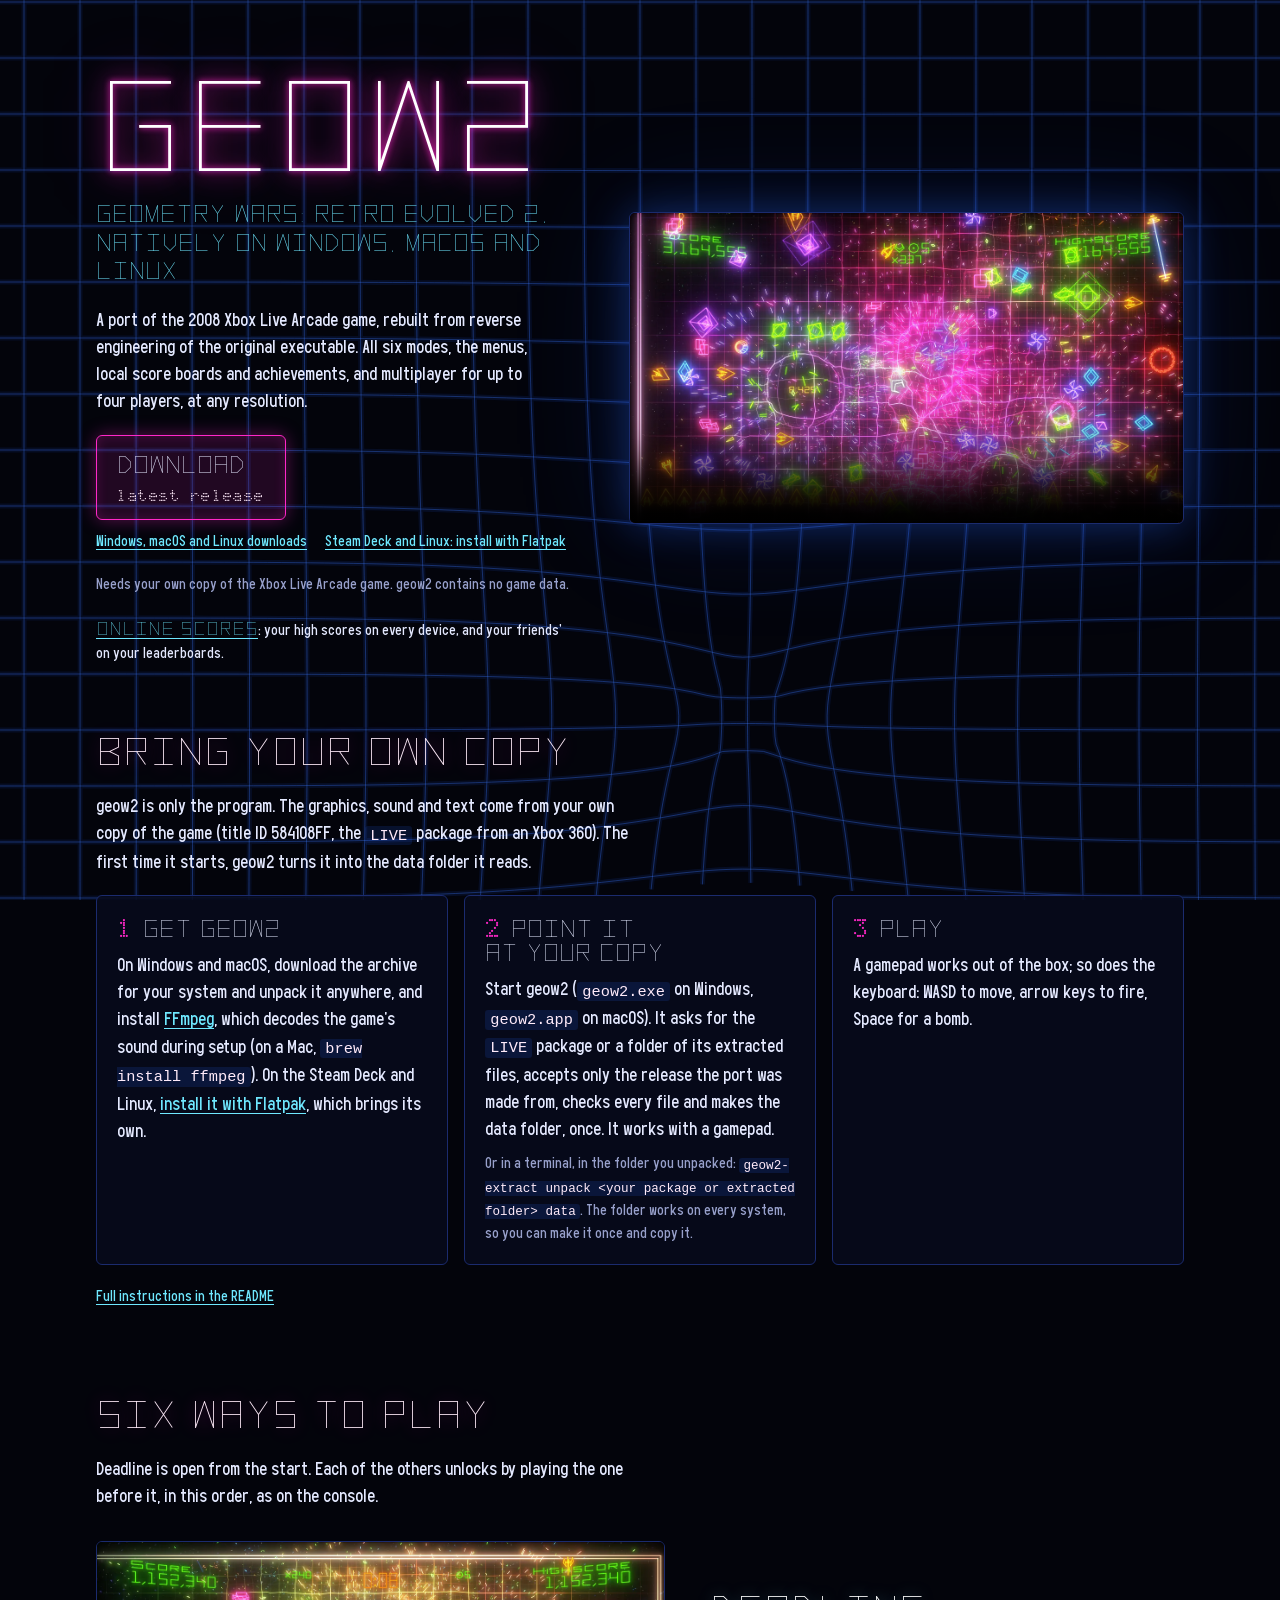
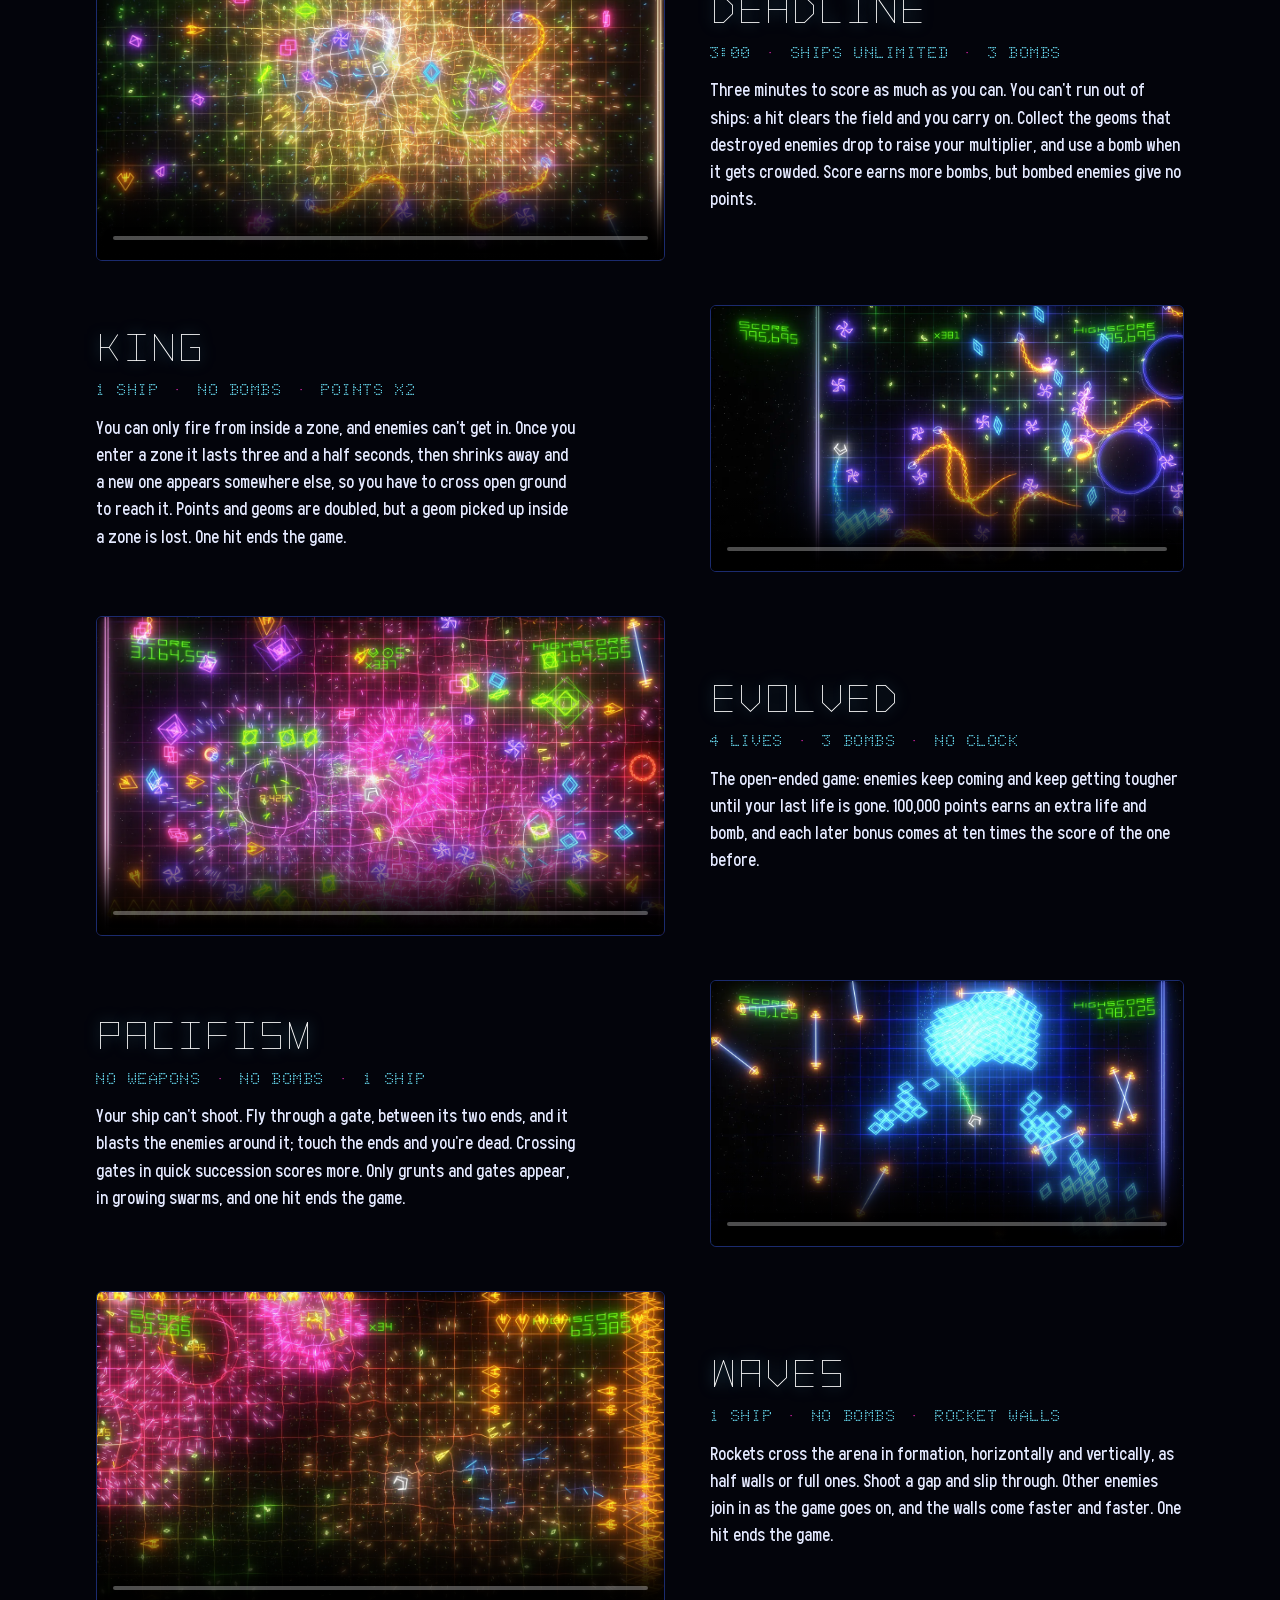
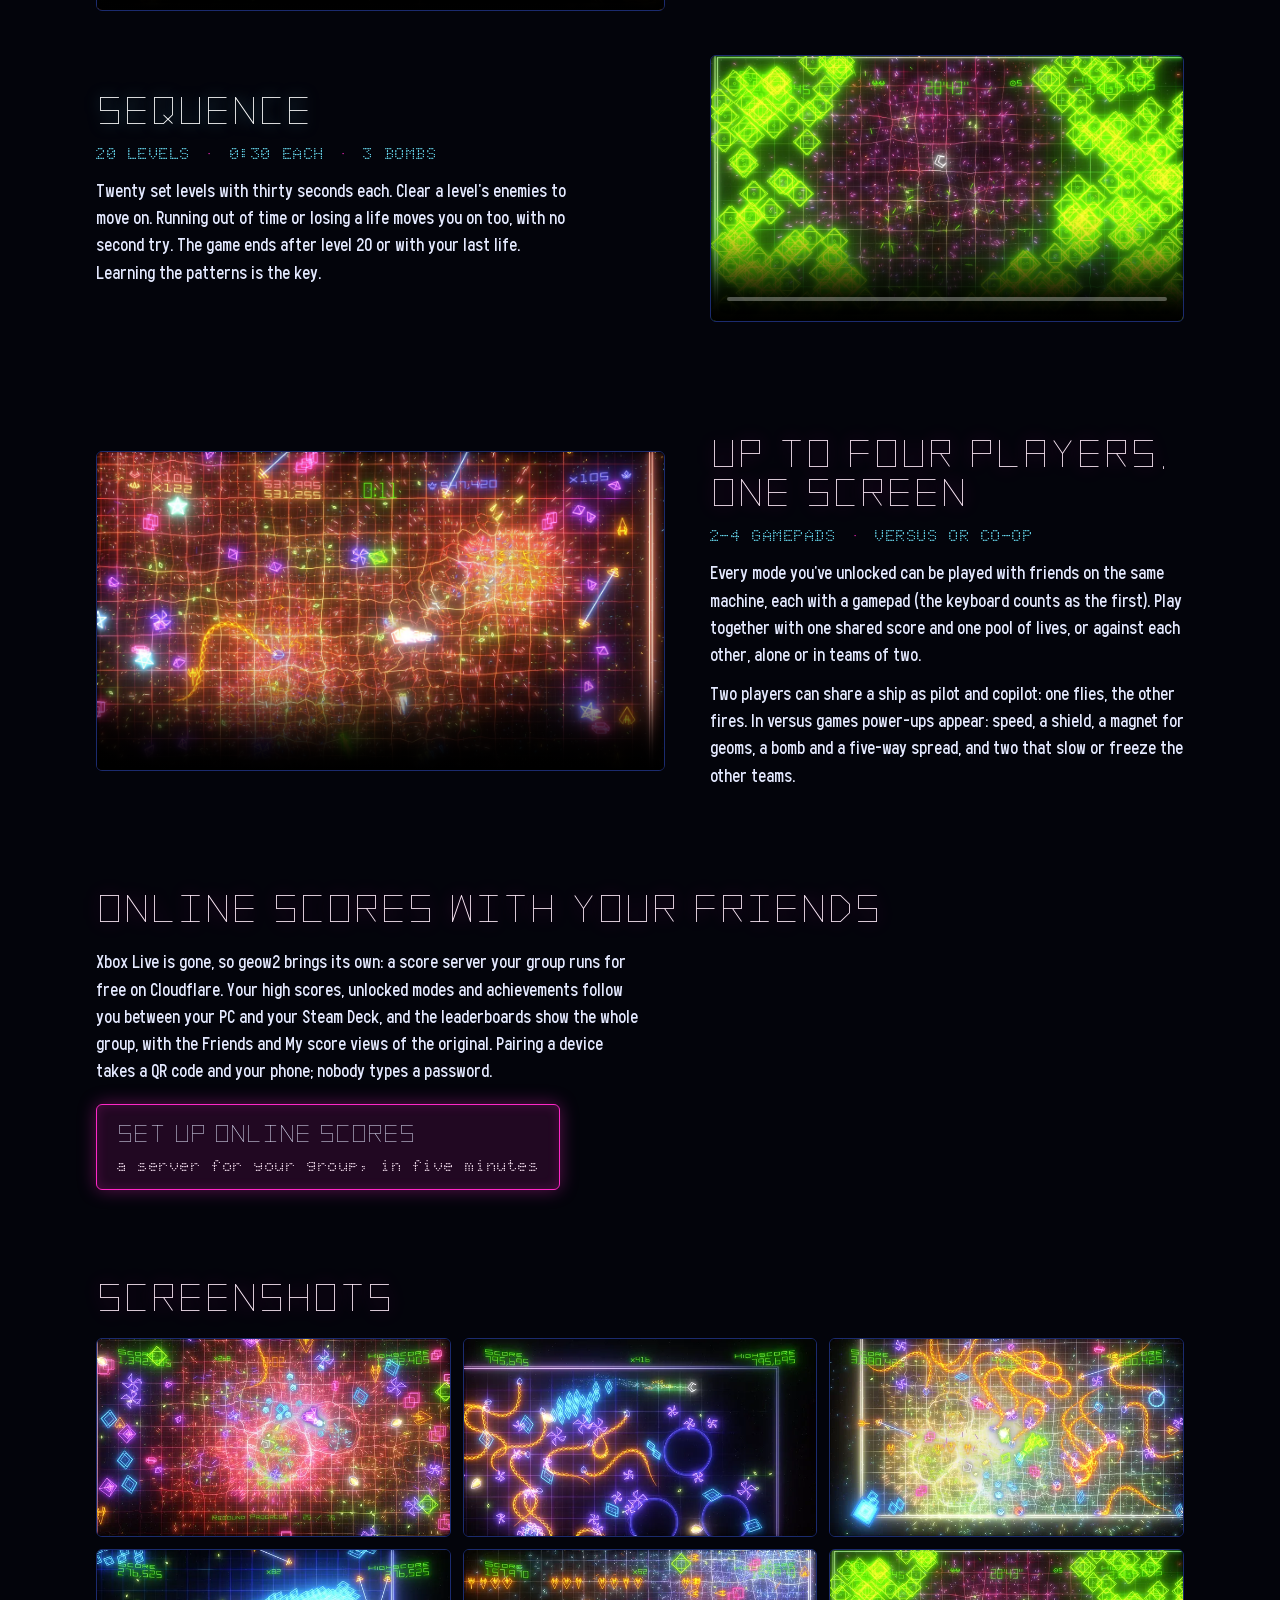
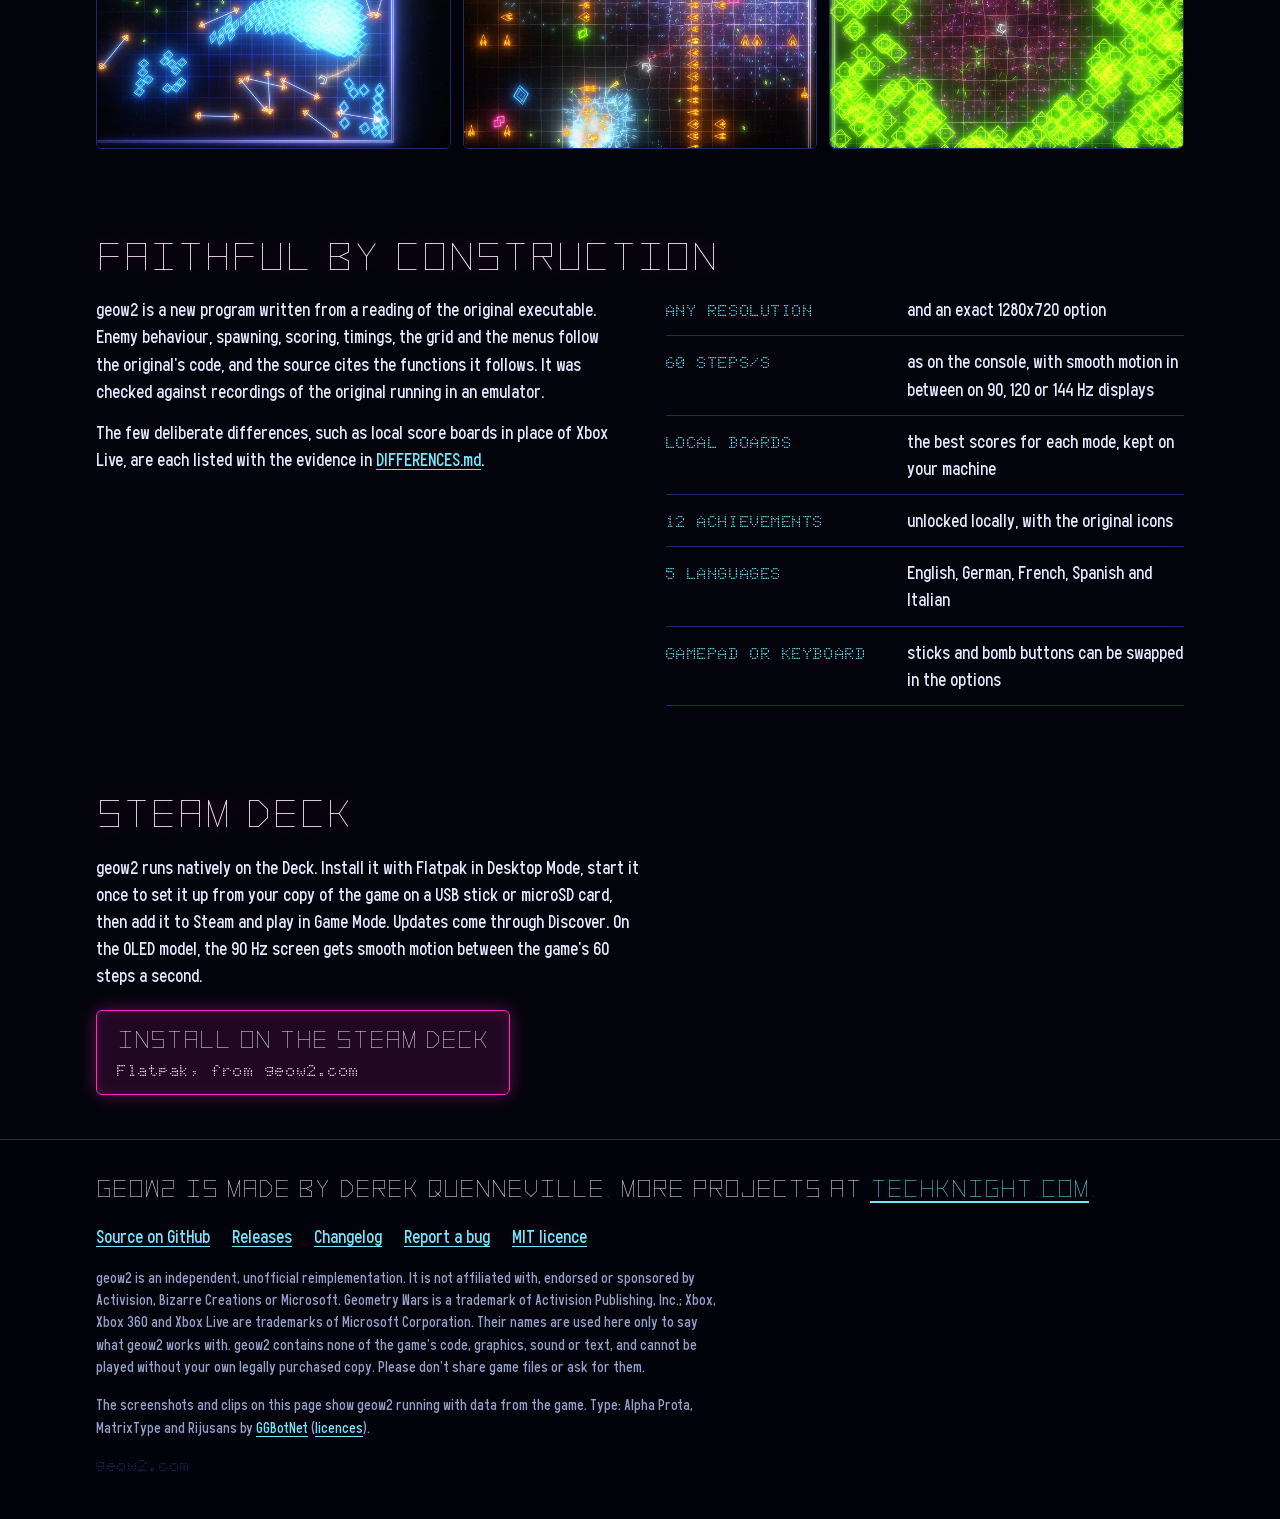
<file: index.html>
<!doctype html>
<html lang="en">
<head>
<meta charset="utf-8">
<meta name="viewport" content="width=device-width, initial-scale=1, viewport-fit=cover">
<title>geow2: Geometry Wars: Retro Evolved 2 for Windows, macOS and Linux</title>
<meta name="description" content="A native port of Geometry Wars: Retro Evolved 2 for Windows, macOS and Linux, rebuilt from the original executable. All six modes and local multiplayer. Needs your own copy of the Xbox Live Arcade game.">
<meta name="author" content="Derek Quenneville">
<meta name="theme-color" content="#03040b">
<link rel="canonical" href="https://geow2.com/">
<link rel="icon" href="img/favicon.ico" sizes="any">
<link rel="icon" href="img/icon-32.png" type="image/png" sizes="32x32">
<link rel="apple-touch-icon" href="img/icon-180.png">
<meta property="og:type" content="website">
<meta property="og:url" content="https://geow2.com/">
<meta property="og:title" content="geow2">
<meta property="og:description" content="Geometry Wars: Retro Evolved 2, natively on Windows, macOS, Linux and Steam Deck. Unofficial; needs your own copy of the game.">
<meta property="og:image" content="https://geow2.com/img/social.png">
<meta property="og:image:width" content="1280">
<meta property="og:image:height" content="640">
<meta property="og:image:alt" content="The geow2 icon, a glowing G2 on a warped blue grid, beside the name geow2">
<meta name="twitter:card" content="summary_large_image">
<meta name="twitter:image:alt" content="The geow2 icon, a glowing G2 on a warped blue grid, beside the name geow2">
<link rel="preload" href="fonts/alpha-prota/AlphaProta-Regular.woff2" as="font" type="font/woff2" crossorigin>
<link rel="preload" href="fonts/rijusans/Rijusans-Regular.woff2" as="font" type="font/woff2" crossorigin>
<link rel="stylesheet" href="css/site.css">
</head>
<body>
<canvas id="grid" aria-hidden="true"></canvas>

<header class="hero">
  <div class="wrap hero-inner">
    <div class="hero-text">
      <h1 class="wordmark">geow2</h1>
      <p class="tagline">Geometry Wars: Retro Evolved 2, natively on Windows, macOS and Linux</p>
      <p class="lede">A port of the 2008 Xbox Live Arcade game, rebuilt from reverse engineering of the original
      executable. All six modes, the menus, local score boards and achievements, and multiplayer for up to four
      players, at any resolution.</p>
      <div class="download" id="download">
        <a class="btn btn-primary" id="dl-primary" href="https://github.com/techknight/geow2/releases/latest">
          <span class="btn-label" id="dl-label">Download</span>
          <span class="readout" id="dl-meta">latest release</span>
        </a>
        <ul class="dl-others" id="dl-others">
          <li><a href="https://github.com/techknight/geow2/releases/latest">Windows, macOS and Linux downloads</a></li>
          <li><a href="flatpak/">Steam Deck and Linux: install with Flatpak</a></li>
        </ul>
      </div>
      <p class="needs">Needs your own copy of the Xbox Live Arcade game. geow2 contains no game data.</p>
      <p class="online-callout"><a href="scores/">Online scores</a>: your high scores on every device, and
      your friends' on your leaderboards.</p>
    </div>
    <figure class="hero-clip">
      <video class="clip" muted loop playsinline preload="none" poster="media/evolved.webp" data-src="media/evolved.mp4"
        aria-label="Evolved mode: the ship fighting a crowd of enemies on the glowing grid"></video>
    </figure>
  </div>
</header>

<main>
  <section class="wrap section" id="setup" aria-labelledby="setup-h">
    <h2 id="setup-h">Bring your own copy</h2>
    <p class="section-lede">geow2 is only the program. The graphics, sound and text come from your own copy of
    the game (title ID 584108FF, the <code>LIVE</code> package from an Xbox 360). The first time it starts, geow2
    turns it into the data folder it reads.</p>
    <ol class="steps">
      <li class="step">
        <h3>Get geow2</h3>
        <p>On Windows and macOS, download the archive for your system and unpack it anywhere, and install
        <a href="https://ffmpeg.org/download.html">FFmpeg</a>, which decodes the game's sound during setup (on a
        Mac, <code>brew install ffmpeg</code>). On the Steam Deck and Linux, <a href="flatpak/">install it with
        Flatpak</a>, which brings its own.</p>
      </li>
      <li class="step">
        <h3>Point it at your copy</h3>
        <p>Start geow2 (<code>geow2.exe</code> on Windows, <code>geow2.app</code> on macOS). It asks for the
        <code>LIVE</code> package or a folder of its extracted files, accepts only the release the port was made
        from, checks every file and makes the data folder, once. It works with a gamepad.</p>
        <p class="small">Or in a terminal, in the folder you unpacked:
        <code>geow2-extract unpack &lt;your package or extracted folder&gt; data</code>. The folder works on every
        system, so you can make it once and copy it.</p>
      </li>
      <li class="step">
        <h3>Play</h3>
        <p>A gamepad works out of the box; so does the keyboard: WASD to move, arrow keys to fire, Space for a
        bomb.</p>
      </li>
    </ol>
    <p class="more"><a href="https://github.com/techknight/geow2#getting-started">Full instructions in the README</a></p>
  </section>

  <section class="wrap section" id="modes" aria-labelledby="modes-h">
    <h2 id="modes-h">Six ways to play</h2>
    <p class="section-lede">Deadline is open from the start. Each of the others unlocks by playing the one before
    it, in this order, as on the console.</p>

    <article class="mode" id="deadline">
      <figure class="mode-clip">
        <video class="clip" muted loop playsinline preload="none" poster="media/deadline.webp" data-src="media/deadline.mp4"
          aria-label="Deadline: the last seconds of a game, the grid lit orange and crowded with enemies"></video>
      </figure>
      <div class="mode-text">
        <h3>Deadline</h3>
        <p class="stats readout">3:00 <span aria-hidden="true">·</span> ships unlimited <span aria-hidden="true">·</span> 3 bombs</p>
        <p>Three minutes to score as much as you can. You can't run out of ships: a hit clears the field and you
        carry on. Collect the geoms that destroyed enemies drop to raise your multiplier, and use a bomb when it
        gets crowded. Score earns more bombs, but bombed enemies give no points.</p>
      </div>
    </article>

    <article class="mode" id="king">
      <figure class="mode-clip">
        <video class="clip" muted loop playsinline preload="none" poster="media/king.webp" data-src="media/king.mp4"
          aria-label="King: three zones on the grid as the ship crosses open ground among snakes and other enemies"></video>
      </figure>
      <div class="mode-text">
        <h3>King</h3>
        <p class="stats readout">1 ship <span aria-hidden="true">·</span> no bombs <span aria-hidden="true">·</span> points x2</p>
        <p>You can only fire from inside a zone, and enemies can't get in. Once you enter a zone it lasts three and
        a half seconds, then shrinks away and a new one appears somewhere else, so you have to cross open ground to
        reach it. Points and geoms are doubled, but a geom picked up inside a zone is lost. One hit ends the game.</p>
      </div>
    </article>

    <article class="mode" id="evolved">
      <figure class="mode-clip">
        <video class="clip" muted loop playsinline preload="none" poster="media/evolved.webp" data-src="media/evolved.mp4"
          aria-label="Evolved: dozens of enemies and gravity wells on the warped grid"></video>
      </figure>
      <div class="mode-text">
        <h3>Evolved</h3>
        <p class="stats readout">4 lives <span aria-hidden="true">·</span> 3 bombs <span aria-hidden="true">·</span> no clock</p>
        <p>The open-ended game: enemies keep coming and keep getting tougher until your last life is gone.
        100,000 points earns an extra life and bomb, and each later bonus comes at ten times the score of the one
        before.</p>
      </div>
    </article>

    <article class="mode" id="pacifism">
      <figure class="mode-clip">
        <video class="clip" muted loop playsinline preload="none" poster="media/pacifism.webp" data-src="media/pacifism.mp4"
          aria-label="Pacifism: the unarmed ship flying through gates as swarms of grunts close in"></video>
      </figure>
      <div class="mode-text">
        <h3>Pacifism</h3>
        <p class="stats readout">no weapons <span aria-hidden="true">·</span> no bombs <span aria-hidden="true">·</span> 1 ship</p>
        <p>Your ship can't shoot. Fly through a gate, between its two ends, and it blasts the enemies around it;
        touch the ends and you're dead. Crossing gates in quick succession scores more. Only grunts and gates
        appear, in growing swarms, and one hit ends the game.</p>
      </div>
    </article>

    <article class="mode" id="waves">
      <figure class="mode-clip">
        <video class="clip" muted loop playsinline preload="none" poster="media/waves.webp" data-src="media/waves.mp4"
          aria-label="Waves: lines of orange rockets crossing the arena while the ship shoots a way through"></video>
      </figure>
      <div class="mode-text">
        <h3>Waves</h3>
        <p class="stats readout">1 ship <span aria-hidden="true">·</span> no bombs <span aria-hidden="true">·</span> rocket walls</p>
        <p>Rockets cross the arena in formation, horizontally and vertically, as half walls or full ones. Shoot a
        gap and slip through. Other enemies join in as the game goes on, and the walls come faster and faster.
        One hit ends the game.</p>
      </div>
    </article>

    <article class="mode" id="sequence">
      <figure class="mode-clip">
        <video class="clip" muted loop playsinline preload="none" poster="media/sequence.webp" data-src="media/sequence.mp4"
          aria-label="Sequence: one of the twenty set levels, hundreds of green grunts closing in on the ship"></video>
      </figure>
      <div class="mode-text">
        <h3>Sequence</h3>
        <p class="stats readout">20 levels <span aria-hidden="true">·</span> 0:30 each <span aria-hidden="true">·</span> 3 bombs</p>
        <p>Twenty set levels with thirty seconds each. Clear a level's enemies to move on. Running out of time or
        losing a life moves you on too, with no second try. The game ends after level 20 or with your last life.
        Learning the patterns is the key.</p>
      </div>
    </article>
  </section>

  <section class="wrap section" id="multiplayer" aria-labelledby="mp-h">
    <article class="mode mode-wide">
      <figure class="mode-clip">
        <video class="clip" muted loop playsinline preload="none" poster="media/multiplayer.webp" data-src="media/multiplayer.mp4"
          aria-label="A three-player versus game of Deadline, the scores of all three at the top"></video>
      </figure>
      <div class="mode-text">
        <h2 id="mp-h">Up to four players, one screen</h2>
        <p class="stats readout">2-4 gamepads <span aria-hidden="true">·</span> versus or co-op</p>
        <p>Every mode you've unlocked can be played with friends on the same machine, each with a gamepad (the
        keyboard counts as the first). Play together with one shared score and one pool of lives, or against
        each other, alone or in teams of two.</p>
        <p>Two players can share a ship as pilot and copilot: one flies, the other fires. In versus games
        power-ups appear: speed, a shield, a magnet for geoms, a bomb and a five-way spread, and two that slow or
        freeze the other teams.</p>
      </div>
    </article>
  </section>

  <section class="wrap section" id="online" aria-labelledby="online-h">
    <h2 id="online-h">Online scores with your friends</h2>
    <p class="section-lede">Xbox Live is gone, so geow2 brings its own: a score server your group runs for free
    on Cloudflare. Your high scores, unlocked modes and achievements follow you between your PC and your Steam
    Deck, and the leaderboards show the whole group, with the Friends and My score views of the original. Pairing
    a device takes a QR code and your phone; nobody types a password.</p>
    <p><a class="btn btn-primary btn-inline" href="scores/"><span class="btn-label">Set up online scores</span>
    <span class="readout">a server for your group, in five minutes</span></a></p>
  </section>

  <section class="wrap section" id="shots" aria-labelledby="shots-h">
    <h2 id="shots-h">Screenshots</h2>
    <ul class="gallery">
      <li><a href="media/deadline-still.webp"><img src="media/deadline-thumb.webp" width="640" height="360" loading="lazy" alt="Deadline: the grid glowing red under dozens of enemies, two seconds left on the clock"></a></li>
      <li><a href="media/king-still.webp"><img src="media/king-thumb.webp" width="640" height="360" loading="lazy" alt="King: three zones on the grid, orange snakes and purple spinners around them, the score at 795,695"></a></li>
      <li><a href="media/evolved-still.webp"><img src="media/evolved-thumb.webp" width="640" height="360" loading="lazy" alt="Evolved: snakes coiling across a glowing yellow grid warped by explosions"></a></li>
      <li><a href="media/pacifism-still.webp"><img src="media/pacifism-thumb.webp" width="640" height="360" loading="lazy" alt="Pacifism: a long swarm of blue grunts chasing the ship past orange-ended gates"></a></li>
      <li><a href="media/waves-still.webp"><img src="media/waves-thumb.webp" width="640" height="360" loading="lazy" alt="Waves: a full wall and a half wall of orange rockets crossing the arena"></a></li>
      <li><a href="media/sequence-still.webp"><img src="media/sequence-thumb.webp" width="640" height="360" loading="lazy" alt="Sequence: green grunts filling both sides of the arena, the level timer at 28 seconds"></a></li>
    </ul>
  </section>

  <section class="wrap section" id="faithful" aria-labelledby="faithful-h">
    <h2 id="faithful-h">Faithful by construction</h2>
    <div class="cols">
      <div class="col">
        <p>geow2 is a new program written from a reading of the original executable. Enemy behaviour, spawning,
        scoring, timings, the grid and the menus follow the original's code, and the source cites the functions it
        follows. It was checked against recordings of the original running in an emulator.</p>
        <p>The few deliberate differences, such as local score boards in place of Xbox Live, are each listed with
        the evidence in <a href="https://github.com/techknight/geow2/blob/main/DIFFERENCES.md">DIFFERENCES.md</a>.</p>
      </div>
      <ul class="features">
        <li><span class="readout">any resolution</span> and an exact 1280x720 option</li>
        <li><span class="readout">60 steps/s</span> as on the console, with smooth motion in between on 90, 120 or 144 Hz displays</li>
        <li><span class="readout">local boards</span> the best scores for each mode, kept on your machine</li>
        <li><span class="readout">12 achievements</span> unlocked locally, with the original icons</li>
        <li><span class="readout">5 languages</span> English, German, French, Spanish and Italian</li>
        <li><span class="readout">gamepad or keyboard</span> sticks and bomb buttons can be swapped in the options</li>
      </ul>
    </div>
  </section>

  <section class="wrap section" id="deck" aria-labelledby="deck-h">
    <h2 id="deck-h">Steam Deck</h2>
    <p class="section-lede">geow2 runs natively on the Deck. Install it with Flatpak in Desktop Mode, start it once
    to set it up from your copy of the game on a USB stick or microSD card, then add it to Steam and play in Game
    Mode. Updates come through Discover. On the OLED model, the 90 Hz screen gets smooth motion between the
    game's 60 steps a second.</p>
    <p><a class="btn btn-primary btn-inline" href="flatpak/"><span class="btn-label">Install on the Steam Deck</span>
    <span class="readout">Flatpak, from geow2.com</span></a></p>
  </section>
</main>

<footer class="footer">
  <div class="wrap footer-inner">
    <p class="byline">geow2 is made by Derek Quenneville. More projects at
    <a href="https://techknight.com">techknight.com</a>.</p>
    <nav class="footer-links" aria-label="Project">
      <a href="https://github.com/techknight/geow2">Source on GitHub</a>
      <a href="https://github.com/techknight/geow2/releases">Releases</a>
      <a href="https://github.com/techknight/geow2/blob/main/CHANGELOG.md">Changelog</a>
      <a href="https://github.com/techknight/geow2/issues">Report a bug</a>
      <a href="https://github.com/techknight/geow2/blob/main/LICENSE">MIT licence</a>
    </nav>
    <p class="legal">geow2 is an independent, unofficial reimplementation. It is not affiliated with, endorsed or
    sponsored by Activision, Bizarre Creations or Microsoft. Geometry Wars is a trademark of Activision Publishing,
    Inc.; Xbox, Xbox 360 and Xbox Live are trademarks of Microsoft Corporation. Their names are used here only to
    say what geow2 works with. geow2 contains none of the game's code, graphics, sound or text, and cannot be played
    without your own legally purchased copy. Please don't share game files or ask for them.</p>
    <p class="legal">The screenshots and clips on this page show geow2 running with data from the game.
    Type: Alpha Prota, MatrixType and Rijusans by <a href="https://ggbot.itch.io">GGBotNet</a>
    (<a href="https://github.com/techknight/geow2-site/blob/main/NOTICE.md">licences</a>).</p>
    <p class="legal readout" id="site-version">geow2.com</p>
  </div>
</footer>

<script src="js/site.js" defer></script>
</body>
</html>
</file>
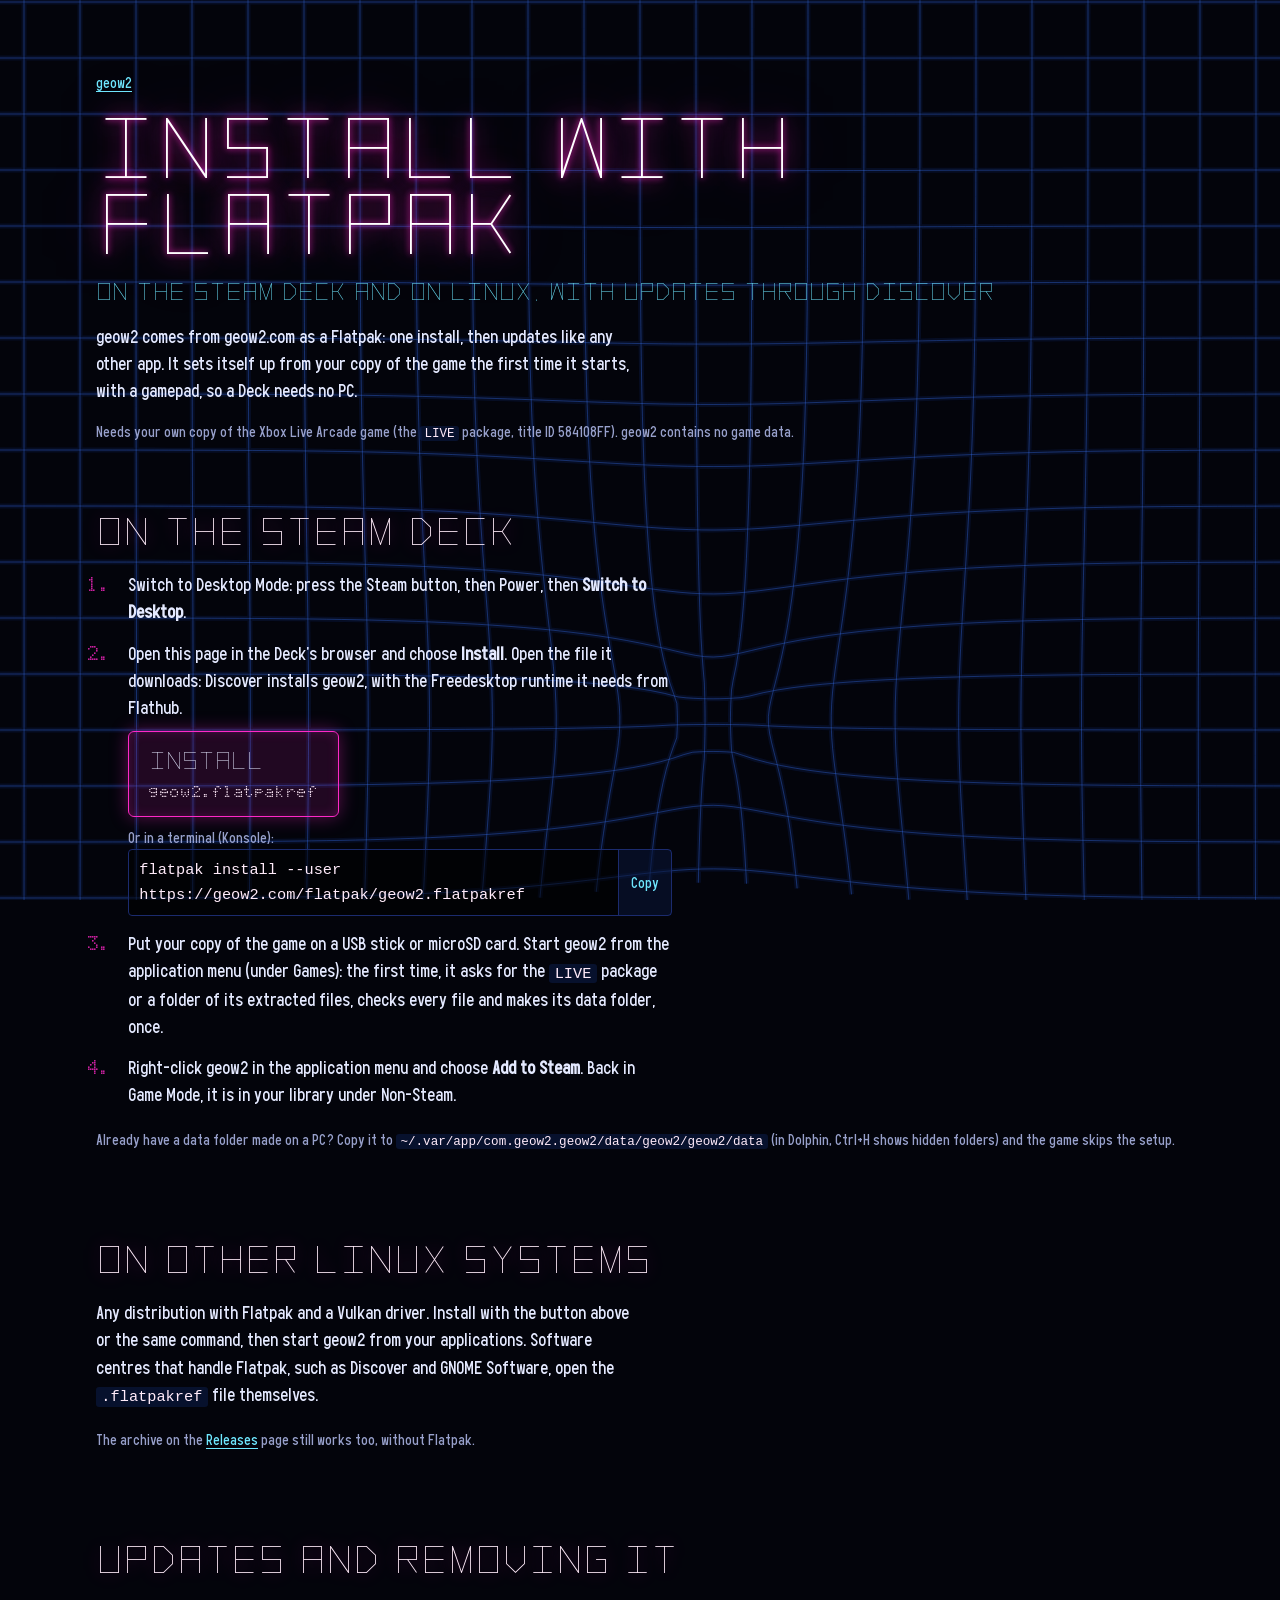
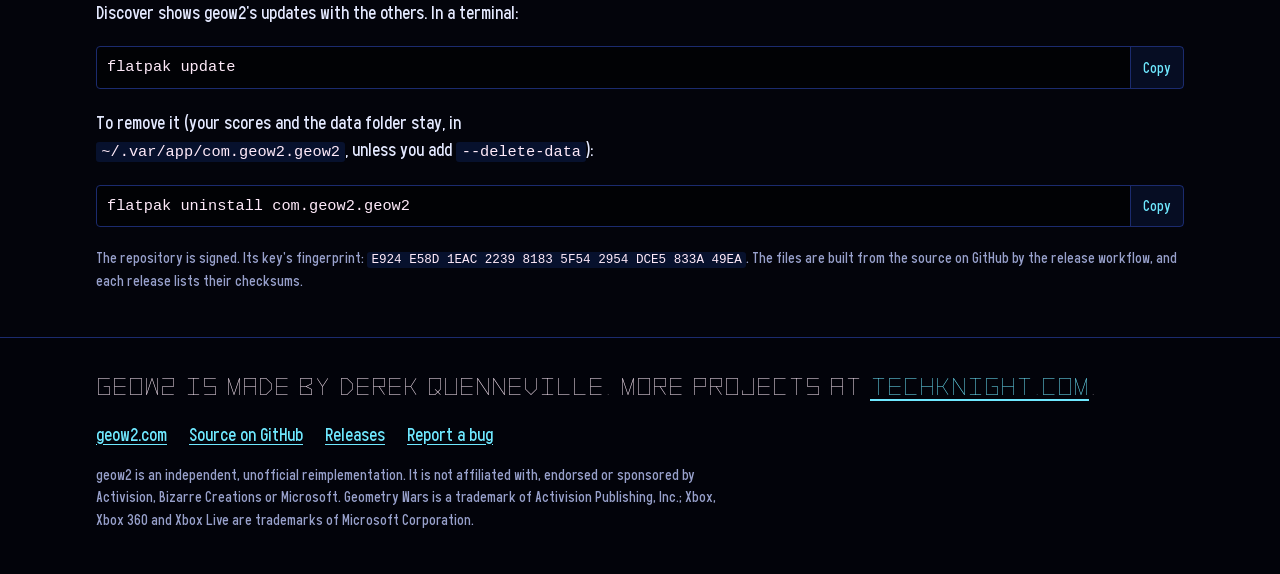
<file: flatpak/index.html>
<!doctype html>
<html lang="en">
<head>
<meta charset="utf-8">
<meta name="viewport" content="width=device-width, initial-scale=1, viewport-fit=cover">
<title>Install with Flatpak · geow2</title>
<meta name="description" content="Install geow2 on the Steam Deck or on Linux with Flatpak, from geow2.com, with updates through Discover.">
<meta name="author" content="Derek Quenneville">
<meta name="theme-color" content="#03040b">
<link rel="canonical" href="https://geow2.com/flatpak/">
<link rel="icon" href="../img/favicon.ico" sizes="any">
<link rel="icon" href="../img/icon-32.png" type="image/png" sizes="32x32">
<link rel="apple-touch-icon" href="../img/icon-180.png">
<meta property="og:type" content="website">
<meta property="og:url" content="https://geow2.com/flatpak/">
<meta property="og:title" content="geow2 on the Steam Deck and Linux">
<meta property="og:description" content="Install geow2 with Flatpak, with updates through Discover.">
<meta property="og:image" content="https://geow2.com/img/social.png">
<meta property="og:image:alt" content="The geow2 icon, a glowing G2 on a warped blue grid, beside the name geow2">
<meta name="twitter:card" content="summary_large_image">
<link rel="preload" href="../fonts/alpha-prota/AlphaProta-Regular.woff2" as="font" type="font/woff2" crossorigin>
<link rel="preload" href="../fonts/rijusans/Rijusans-Regular.woff2" as="font" type="font/woff2" crossorigin>
<link rel="stylesheet" href="../css/site.css">
</head>
<body>
<canvas id="grid" aria-hidden="true"></canvas>

<header class="hero hero-page">
  <div class="wrap">
    <p class="crumb"><a href="../">geow2</a></p>
    <h1 class="page-title">Install with Flatpak</h1>
    <p class="tagline">On the Steam Deck and on Linux, with updates through Discover</p>
    <p class="lede">geow2 comes from geow2.com as a Flatpak: one install, then updates like any other app. It sets
    itself up from your copy of the game the first time it starts, with a gamepad, so a Deck needs no PC.</p>
    <p class="needs">Needs your own copy of the Xbox Live Arcade game (the <code>LIVE</code> package, title ID
    584108FF). geow2 contains no game data.</p>
  </div>
</header>

<main>
  <section class="wrap section" id="deck" aria-labelledby="deck-h">
    <h2 id="deck-h">On the Steam Deck</h2>
    <ol class="numbered">
      <li><p>Switch to Desktop Mode: press the Steam button, then Power, then <b>Switch to Desktop</b>.</p></li>
      <li>
        <p>Open this page in the Deck's browser and choose <b>Install</b>. Open the file it downloads: Discover
        installs geow2, with the Freedesktop runtime it needs from Flathub.</p>
        <p><a class="btn btn-primary btn-inline" href="geow2.flatpakref"><span class="btn-label">Install</span>
        <span class="readout">geow2.flatpakref</span></a></p>
        <p class="small">Or in a terminal (Konsole):</p>
        <div class="cmd"><code id="cmd-install">flatpak install --user https://geow2.com/flatpak/geow2.flatpakref</code><button type="button" class="copy" data-copy="cmd-install">Copy</button></div>
      </li>
      <li><p>Put your copy of the game on a USB stick or microSD card. Start geow2 from the application menu
      (under Games): the first time, it asks for the <code>LIVE</code> package or a folder of its extracted files,
      checks every file and makes its data folder, once.</p></li>
      <li><p>Right-click geow2 in the application menu and choose <b>Add to Steam</b>. Back in Game Mode, it is in
      your library under Non-Steam.</p></li>
    </ol>
    <p class="small">Already have a data folder made on a PC? Copy it to
    <code>~/.var/app/com.geow2.geow2/data/geow2/geow2/data</code> (in Dolphin, Ctrl+H shows hidden folders) and the
    game skips the setup.</p>
  </section>

  <section class="wrap section" id="linux" aria-labelledby="linux-h">
    <h2 id="linux-h">On other Linux systems</h2>
    <p class="section-lede">Any distribution with Flatpak and a Vulkan driver. Install with the button above or the
    same command, then start geow2 from your applications. Software centres that handle Flatpak, such as Discover
    and GNOME Software, open the <code>.flatpakref</code> file themselves.</p>
    <p class="small">The archive on the <a href="https://github.com/techknight/geow2/releases/latest">Releases</a>
    page still works too, without Flatpak.</p>
  </section>

  <section class="wrap section" id="updates" aria-labelledby="updates-h">
    <h2 id="updates-h">Updates and removing it</h2>
    <p class="section-lede">Discover shows geow2's updates with the others. In a terminal:</p>
    <div class="cmd"><code id="cmd-update">flatpak update</code><button type="button" class="copy" data-copy="cmd-update">Copy</button></div>
    <p class="section-lede">To remove it (your scores and the data folder stay, in
    <code>~/.var/app/com.geow2.geow2</code>, unless you add <code>--delete-data</code>):</p>
    <div class="cmd"><code id="cmd-remove">flatpak uninstall com.geow2.geow2</code><button type="button" class="copy" data-copy="cmd-remove">Copy</button></div>
    <p class="small">The repository is signed. Its key's fingerprint:
    <code>E924 E58D 1EAC 2239 8183 5F54 2954 DCE5 833A 49EA</code>. The files are built from the source on GitHub
    by the release workflow, and each release lists their checksums.</p>
  </section>
</main>

<footer class="footer">
  <div class="wrap footer-inner">
    <p class="byline">geow2 is made by Derek Quenneville. More projects at
    <a href="https://techknight.com">techknight.com</a>.</p>
    <nav class="footer-links" aria-label="Project">
      <a href="../">geow2.com</a>
      <a href="https://github.com/techknight/geow2">Source on GitHub</a>
      <a href="https://github.com/techknight/geow2/releases">Releases</a>
      <a href="https://github.com/techknight/geow2/issues">Report a bug</a>
    </nav>
    <p class="legal">geow2 is an independent, unofficial reimplementation. It is not affiliated with, endorsed or
    sponsored by Activision, Bizarre Creations or Microsoft. Geometry Wars is a trademark of Activision Publishing,
    Inc.; Xbox, Xbox 360 and Xbox Live are trademarks of Microsoft Corporation.</p>
  </div>
</footer>

<script src="../js/site.js" defer></script>
</body>
</html>
</file>
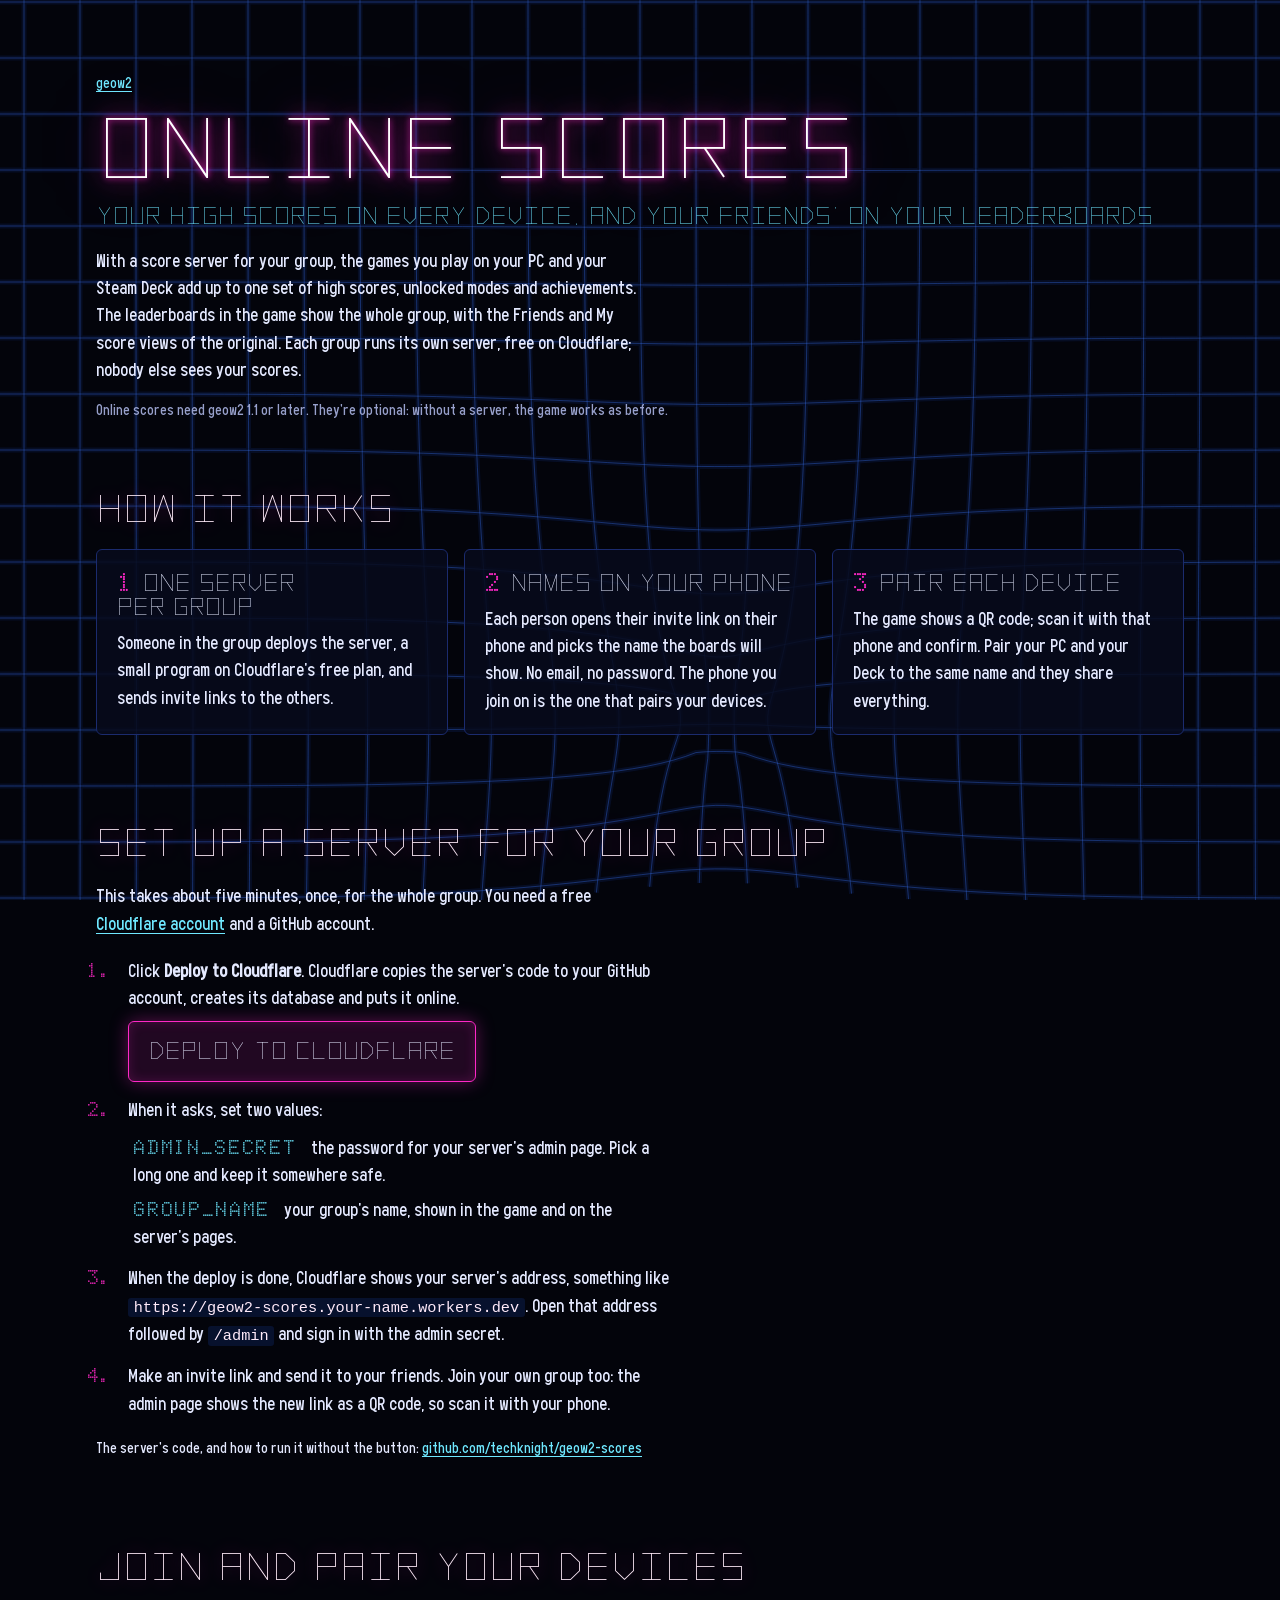
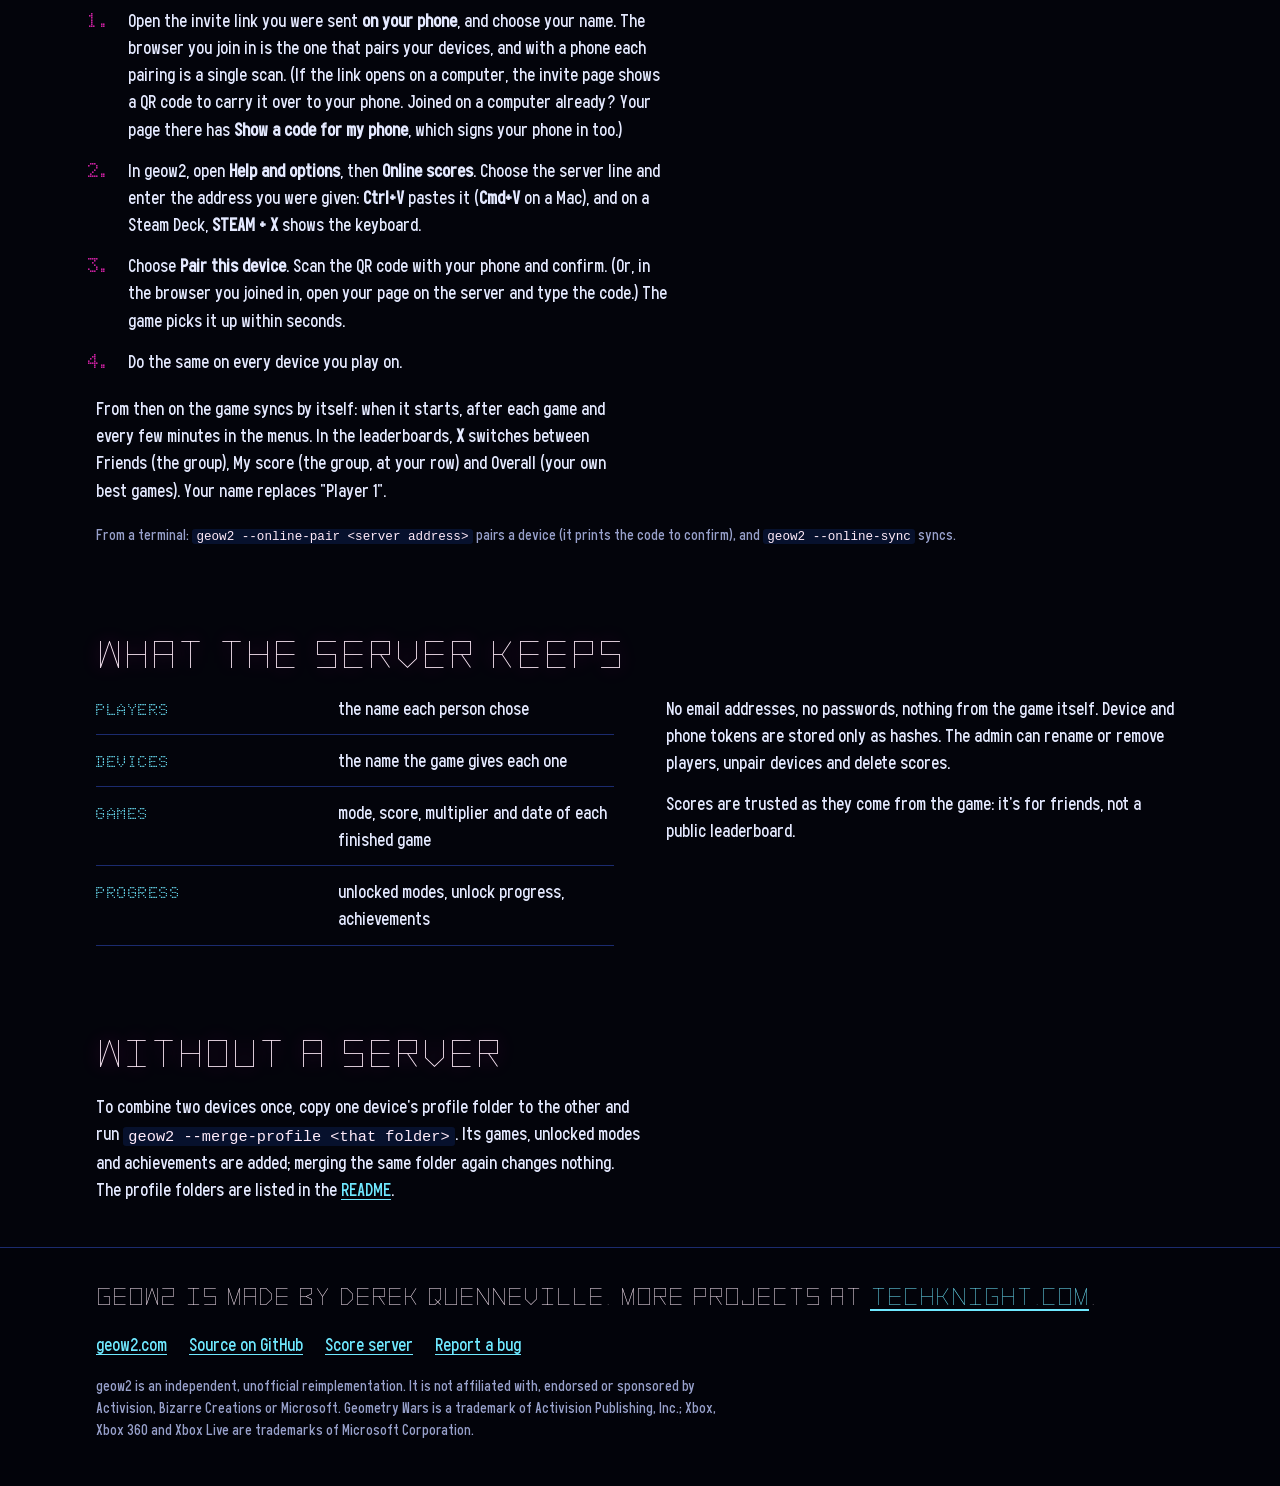
<file: scores/index.html>
<!doctype html>
<html lang="en">
<head>
<meta charset="utf-8">
<meta name="viewport" content="width=device-width, initial-scale=1, viewport-fit=cover">
<title>Online scores · geow2</title>
<meta name="description" content="Share geow2 high scores, unlocked modes and achievements between your devices and with your friends, through a score server your group runs for free on Cloudflare.">
<meta name="author" content="Derek Quenneville">
<meta name="theme-color" content="#03040b">
<link rel="canonical" href="https://geow2.com/scores/">
<link rel="icon" href="../img/favicon.ico" sizes="any">
<link rel="icon" href="../img/icon-32.png" type="image/png" sizes="32x32">
<link rel="apple-touch-icon" href="../img/icon-180.png">
<meta property="og:type" content="website">
<meta property="og:url" content="https://geow2.com/scores/">
<meta property="og:title" content="geow2 online scores">
<meta property="og:description" content="Your high scores, unlocks and achievements on every device, and your friends' boards in the game.">
<meta property="og:image" content="https://geow2.com/img/social.png">
<meta property="og:image:alt" content="The geow2 icon, a glowing G2 on a warped blue grid, beside the name geow2">
<meta name="twitter:card" content="summary_large_image">
<link rel="preload" href="../fonts/alpha-prota/AlphaProta-Regular.woff2" as="font" type="font/woff2" crossorigin>
<link rel="preload" href="../fonts/rijusans/Rijusans-Regular.woff2" as="font" type="font/woff2" crossorigin>
<link rel="stylesheet" href="../css/site.css">
</head>
<body>
<canvas id="grid" aria-hidden="true"></canvas>

<header class="hero hero-page">
  <div class="wrap">
    <p class="crumb"><a href="../">geow2</a></p>
    <h1 class="page-title">Online scores</h1>
    <p class="tagline">Your high scores on every device, and your friends' on your leaderboards</p>
    <p class="lede">With a score server for your group, the games you play on your PC and your Steam Deck
    add up to one set of high scores, unlocked modes and achievements. The leaderboards in the game show the
    whole group, with the Friends and My score views of the original. Each group runs its own server, free on
    Cloudflare; nobody else sees your scores.</p>
    <p class="needs">Online scores need geow2 1.1 or later. They're optional: without a server, the game works
    as before.</p>
  </div>
</header>

<main>
  <section class="wrap section" id="how" aria-labelledby="how-h">
    <h2 id="how-h">How it works</h2>
    <ol class="steps">
      <li class="step">
        <h3>One server per group</h3>
        <p>Someone in the group deploys the server, a small program on Cloudflare's free plan, and sends
        invite links to the others.</p>
      </li>
      <li class="step">
        <h3>Names on your phone</h3>
        <p>Each person opens their invite link on their phone and picks the name the boards will show. No
        email, no password. The phone you join on is the one that pairs your devices.</p>
      </li>
      <li class="step">
        <h3>Pair each device</h3>
        <p>The game shows a QR code; scan it with that phone and confirm. Pair your PC and your Deck to the same
        name and they share everything.</p>
      </li>
    </ol>
  </section>

  <section class="wrap section" id="host" aria-labelledby="host-h">
    <h2 id="host-h">Set up a server for your group</h2>
    <p class="section-lede">This takes about five minutes, once, for the whole group. You need a free
    <a href="https://dash.cloudflare.com/sign-up">Cloudflare account</a> and a GitHub account.</p>
    <ol class="numbered">
      <li>
        <p>Click <b>Deploy to Cloudflare</b>. Cloudflare copies the server's code to your GitHub account,
        creates its database and puts it online.</p>
        <p><a class="btn btn-primary btn-inline" href="https://deploy.workers.cloudflare.com/?url=https://github.com/techknight/geow2-scores"><span class="btn-label">Deploy to Cloudflare</span></a></p>
      </li>
      <li>
        <p>When it asks, set two values:</p>
        <ul class="facts">
          <li><span class="readout">ADMIN_SECRET</span> the password for your server's admin page. Pick a long
          one and keep it somewhere safe.</li>
          <li><span class="readout">GROUP_NAME</span> your group's name, shown in the game and on the server's
          pages.</li>
        </ul>
      </li>
      <li>
        <p>When the deploy is done, Cloudflare shows your server's address, something like
        <code>https://geow2-scores.your-name.workers.dev</code>. Open that address followed by
        <code>/admin</code> and sign in with the admin secret.</p>
      </li>
      <li>
        <p>Make an invite link and send it to your friends. Join your own group too: the admin page shows the
        new link as a QR code, so scan it with your phone.</p>
      </li>
    </ol>
    <p class="more">The server's code, and how to run it without the button:
    <a href="https://github.com/techknight/geow2-scores">github.com/techknight/geow2-scores</a></p>
  </section>

  <section class="wrap section" id="join" aria-labelledby="join-h">
    <h2 id="join-h">Join and pair your devices</h2>
    <ol class="numbered">
      <li><p>Open the invite link you were sent <b>on your phone</b>, and choose your name. The browser you join in
      is the one that pairs your devices, and with a phone each pairing is a single scan. (If the link opens on
      a computer, the invite page shows a QR code to carry it over to your phone. Joined on a computer already?
      Your page there has <b>Show a code for my phone</b>, which signs your phone in too.)</p></li>
      <li><p>In geow2, open <b>Help and options</b>, then <b>Online scores</b>. Choose the server line and enter
      the address you were given: <b>Ctrl+V</b> pastes it (<b>Cmd+V</b> on a Mac), and on a Steam Deck,
      <b>STEAM + X</b> shows the keyboard.</p></li>
      <li><p>Choose <b>Pair this device</b>. Scan the QR code with your phone and confirm. (Or, in the browser
      you joined in, open your page on the server and type the code.) The game picks it up within
      seconds.</p></li>
      <li><p>Do the same on every device you play on.</p></li>
    </ol>
    <p class="section-lede">From then on the game syncs by itself: when it starts, after each game and every
    few minutes in the menus. In the leaderboards, <b>X</b> switches between Friends (the group), My score
    (the group, at your row) and Overall (your own best games). Your name replaces "Player 1".</p>
    <p class="small">From a terminal: <code>geow2 --online-pair &lt;server address&gt;</code> pairs a device
    (it prints the code to confirm), and <code>geow2 --online-sync</code> syncs.</p>
  </section>

  <section class="wrap section" id="kept" aria-labelledby="kept-h">
    <h2 id="kept-h">What the server keeps</h2>
    <div class="cols">
      <ul class="features">
        <li><span class="readout">players</span> the name each person chose</li>
        <li><span class="readout">devices</span> the name the game gives each one</li>
        <li><span class="readout">games</span> mode, score, multiplier and date of each finished game</li>
        <li><span class="readout">progress</span> unlocked modes, unlock progress, achievements</li>
      </ul>
      <div class="col">
        <p>No email addresses, no passwords, nothing from the game itself. Device and phone tokens are stored
        only as hashes. The admin can rename or remove players, unpair devices and delete scores.</p>
        <p>Scores are trusted as they come from the game: it's for friends, not a public leaderboard.</p>
      </div>
    </div>
  </section>

  <section class="wrap section" id="merge" aria-labelledby="merge-h">
    <h2 id="merge-h">Without a server</h2>
    <p class="section-lede">To combine two devices once, copy one device's profile folder to the other and
    run <code>geow2 --merge-profile &lt;that folder&gt;</code>. Its games, unlocked modes and achievements are
    added; merging the same folder again changes nothing. The profile folders are listed in the
    <a href="https://github.com/techknight/geow2#playing">README</a>.</p>
  </section>
</main>

<footer class="footer">
  <div class="wrap footer-inner">
    <p class="byline">geow2 is made by Derek Quenneville. More projects at
    <a href="https://techknight.com">techknight.com</a>.</p>
    <nav class="footer-links" aria-label="Project">
      <a href="../">geow2.com</a>
      <a href="https://github.com/techknight/geow2">Source on GitHub</a>
      <a href="https://github.com/techknight/geow2-scores">Score server</a>
      <a href="https://github.com/techknight/geow2/issues">Report a bug</a>
    </nav>
    <p class="legal">geow2 is an independent, unofficial reimplementation. It is not affiliated with, endorsed or
    sponsored by Activision, Bizarre Creations or Microsoft. Geometry Wars is a trademark of Activision Publishing,
    Inc.; Xbox, Xbox 360 and Xbox Live are trademarks of Microsoft Corporation.</p>
  </div>
</footer>

<script src="../js/site.js" defer></script>
</body>
</html>
</file>
<file: css/site.css>
/* geow2.com. One dark look, on purpose: the game's own world is a black
   field with a blue grid and neon lines. The page sits on a canvas grid
   (js/site.js) that bends toward the pointer like a gravity well.
   Layout: a hero (text beside a live clip), then full-width sections in a
   single 1120 px column; the mode cards alternate clip and text. */

@font-face {
  font-family: "Alpha Prota";
  src: url("../fonts/alpha-prota/AlphaProta-Regular.woff2") format("woff2");
  font-weight: 400;
  font-display: swap;
}
@font-face {
  font-family: "MatrixType";
  src: url("../fonts/matrixtype/MatrixType-Regular.woff2") format("woff2");
  font-weight: 400;
  font-display: swap;
}
@font-face {
  font-family: "MatrixType";
  src: url("../fonts/matrixtype/MatrixType-Bold.woff2") format("woff2");
  font-weight: 700;
  font-display: swap;
}
@font-face {
  font-family: "Rijusans";
  src: url("../fonts/rijusans/Rijusans-Regular.woff2") format("woff2");
  font-weight: 400;
  font-display: swap;
}
@font-face {
  font-family: "Rijusans";
  src: url("../fonts/rijusans/Rijusans-Italic.woff2") format("woff2");
  font-weight: 400;
  font-style: italic;
  font-display: swap;
}

:root {
  /* Colour: the icon's grid blue and G2 magenta, on near-black. */
  --void: #03040b;
  --panel: rgba(8, 11, 28, 0.86);
  --edge: #1b2b6e;
  --grid: #2864ff;
  --glow: #ff28c8;
  --core: #ffebfa;
  --ink: #e4e9ff;
  --dim: #98a1cc;
  --cyan: #6fe8ff;

  /* Type */
  --display: "Alpha Prota", "Trebuchet MS", system-ui, sans-serif;
  --readout: "MatrixType", ui-monospace, "Cascadia Mono", Consolas, monospace;
  --body: "Rijusans", system-ui, -apple-system, "Segoe UI", sans-serif;

  --step--1: 0.875rem;
  --step-0: 1.0625rem;
  --step-1: 1.375rem;
  --step-2: clamp(1.6rem, 1.2rem + 1.6vw, 2.25rem);
  --step-3: clamp(3.5rem, 2rem + 8vw, 7.5rem);

  --gutter-l: max(16px, env(safe-area-inset-left, 0px));
  --gutter-r: max(16px, env(safe-area-inset-right, 0px));
  --radius: 6px;
  color-scheme: dark;
}

*, *::before, *::after { box-sizing: border-box; }

html { -webkit-text-size-adjust: 100%; }

body {
  margin: 0;
  background: var(--void);
  color: var(--ink);
  font: 400 var(--step-0) / 1.6 var(--body);
  overflow-x: hidden;
}

#grid {
  position: fixed;
  inset: 0;
  width: 100%;
  height: 100%;
  z-index: -1;
  display: block;
}

.wrap {
  max-width: 1120px;
  margin: 0 auto;
  padding-left: var(--gutter-l);
  padding-right: var(--gutter-r);
}

a { color: var(--cyan); text-underline-offset: 0.18em; }
a:hover { color: var(--core); }
:focus-visible { outline: 2px solid var(--glow); outline-offset: 3px; border-radius: 2px; }

h1, h2, h3 { font-family: var(--display); font-weight: 400; margin: 0; text-wrap: balance; line-height: 1.1; }
h2 { font-size: var(--step-2); color: var(--core); text-shadow: 0 0 18px rgba(255, 40, 200, 0.45); }
h3 { font-size: var(--step-1); }
p { margin: 0; }
code {
  font-family: ui-monospace, "Cascadia Mono", Consolas, monospace;
  font-size: 0.9em;
  color: var(--core);
  background: rgba(40, 100, 255, 0.14);
  padding: 0.05em 0.35em;
  border-radius: 3px;
  overflow-wrap: anywhere;
}
.readout { font-family: var(--readout); letter-spacing: 0.04em; font-variant-numeric: tabular-nums; }
.small { font-size: var(--step--1); color: var(--dim); }

/* Hero */

.hero { padding-block: clamp(32px, 6vw, 72px) clamp(8px, 2vw, 24px); }
.hero-inner {
  display: grid;
  grid-template-columns: minmax(0, 1fr) minmax(0, 1.15fr);
  gap: clamp(24px, 4vw, 56px);
  align-items: center;
}
.hero-text { display: grid; gap: 20px; min-width: 0; }
.wordmark {
  font-size: var(--step-3);
  line-height: 0.9;
  color: #fff;
  text-shadow: 0 0 6px var(--glow), 0 0 24px var(--glow), 0 0 60px rgba(255, 40, 200, 0.6);
}
.tagline { font-family: var(--display); font-size: var(--step-1); color: var(--cyan); line-height: 1.3; }
.lede { max-width: 56ch; }
.needs { font-size: var(--step--1); color: var(--dim); }

.download { display: grid; gap: 10px; justify-items: start; }
.btn {
  display: inline-grid;
  gap: 2px;
  padding: 12px 20px;
  border-radius: var(--radius);
  text-decoration: none;
  color: var(--ink);
}
.btn-primary {
  border: 1px solid var(--glow);
  background: rgba(255, 40, 200, 0.12);
  box-shadow: 0 0 18px rgba(255, 40, 200, 0.35), inset 0 0 12px rgba(255, 40, 200, 0.18);
  transition: box-shadow 0.2s, background 0.2s;
}
.btn-primary:hover {
  color: #fff;
  background: rgba(255, 40, 200, 0.22);
  box-shadow: 0 0 28px rgba(255, 40, 200, 0.6), inset 0 0 14px rgba(255, 40, 200, 0.3);
}
.btn-label { font-family: var(--display); font-size: var(--step-1); }
.btn .readout { font-size: var(--step--1); color: var(--core); }
.dl-others { list-style: none; margin: 0; padding: 0; display: flex; flex-wrap: wrap; gap: 6px 18px; font-size: var(--step--1); }
.dl-others .readout { color: var(--dim); margin-left: 0.3em; }

.hero-clip, .mode-clip { margin: 0; min-width: 0; }
.clip {
  display: block;
  width: 100%;
  max-width: 100%;
  aspect-ratio: 16 / 9;
  height: auto;
  background: #000;
  border: 1px solid var(--edge);
  border-radius: var(--radius);
  object-fit: cover;
}
.hero-clip .clip { box-shadow: 0 0 40px rgba(40, 100, 255, 0.35), 0 0 120px rgba(40, 100, 255, 0.15); }

/* Other pages' heads */

.hero-page .wrap { display: grid; gap: 16px; }
.crumb { font-size: var(--step--1); }
.page-title {
  font-size: clamp(2.6rem, 1.6rem + 5vw, 5rem);
  line-height: 0.95;
  color: #fff;
  text-shadow: 0 0 6px var(--glow), 0 0 24px var(--glow), 0 0 60px rgba(255, 40, 200, 0.6);
}
.hero-page .lede { max-width: 68ch; }

/* The link to Online scores on the main page */

.online-callout { font-size: var(--step--1); }
.online-callout a { font-family: var(--display); font-size: var(--step-0); }
.btn-inline { display: inline-grid; }

/* Sections */

.section { padding-block: clamp(24px, 3.5vw, 44px); display: grid; gap: 20px; }
.section-lede { max-width: 68ch; color: var(--ink); }
.more { font-size: var(--step--1); }

.steps {
  list-style: none;
  margin: 0;
  padding: 0;
  display: grid;
  grid-template-columns: repeat(3, minmax(0, 1fr));
  gap: 16px;
  counter-reset: step;
}
.step {
  counter-increment: step;
  background: var(--panel);
  border: 1px solid var(--edge);
  border-radius: var(--radius);
  padding: 20px;
  display: grid;
  gap: 10px;
  align-content: start;
  min-width: 0;
}
.step h3::before {
  content: counter(step);
  font-family: var(--readout);
  color: var(--glow);
  margin-right: 0.5em;
}
.cmd {
  display: flex;
  align-items: stretch;
  gap: 0;
  border: 1px solid var(--edge);
  border-radius: 4px;
  background: rgba(0, 0, 0, 0.5);
  min-width: 0;
}
.cmd code {
  flex: 1;
  min-width: 0;
  background: none;
  padding: 8px 10px;
  border-radius: 0;
}
.copy {
  flex: none;
  font: 400 var(--step--1) var(--body);
  color: var(--cyan);
  background: rgba(40, 100, 255, 0.12);
  border: 0;
  border-left: 1px solid var(--edge);
  padding: 0 12px;
  cursor: pointer;
}
.copy:hover { color: #fff; background: rgba(40, 100, 255, 0.25); }

.numbered { margin: 0; padding-left: 1.6em; display: grid; gap: 14px; max-width: 72ch; }
.numbered li { padding-left: 0.3em; }
.numbered li::marker { font-family: var(--readout); color: var(--glow); }
.numbered li > p + p { margin-top: 10px; }
.facts { list-style: none; margin: 10px 0 0; padding: 0; display: grid; gap: 8px; }
.facts .readout { color: var(--cyan); margin-right: 0.6em; }

/* Modes */

.mode {
  display: grid;
  grid-template-columns: minmax(0, 1.2fr) minmax(0, 1fr);
  gap: clamp(20px, 3.5vw, 48px);
  align-items: center;
  padding-block: 12px;
}
.mode:nth-of-type(even) .mode-clip { order: 2; }
.mode-text { display: grid; gap: 12px; min-width: 0; }
.mode-text h3 {
  font-size: var(--step-2);
  color: #fff;
  text-shadow: 0 0 14px rgba(111, 232, 255, 0.55);
}
.mode-text p { max-width: 60ch; }
.stats { color: var(--cyan); font-size: var(--step--1); text-transform: uppercase; }
.stats span { color: var(--glow); padding-inline: 0.25em; }
.mode-wide .mode-text h2 { font-size: var(--step-2); }

/* Screenshots */

.gallery {
  list-style: none;
  margin: 0;
  padding: 0;
  display: grid;
  grid-template-columns: repeat(3, minmax(0, 1fr));
  gap: 12px;
}
.gallery a { display: block; border-radius: var(--radius); }
.gallery img {
  display: block;
  width: 100%;
  height: auto;
  aspect-ratio: 16 / 9;
  object-fit: cover;
  border: 1px solid var(--edge);
  border-radius: var(--radius);
  transition: border-color 0.2s, box-shadow 0.2s;
}
.gallery a:hover img { border-color: var(--grid); box-shadow: 0 0 22px rgba(40, 100, 255, 0.5); }

/* Faithful */

.cols { display: grid; grid-template-columns: minmax(0, 1fr) minmax(0, 1fr); gap: clamp(20px, 4vw, 56px); align-items: start; }
.col { display: grid; gap: 14px; min-width: 0; }
.features { list-style: none; margin: 0; padding: 0; display: grid; gap: 12px; }
.features li {
  display: grid;
  grid-template-columns: 13.5em minmax(0, 1fr);
  gap: 12px;
  align-items: baseline;
  padding-bottom: 12px;
  border-bottom: 1px solid var(--edge);
}
.features .readout { color: var(--cyan); text-transform: uppercase; font-size: var(--step--1); }

/* Footer */

.footer { border-top: 1px solid var(--edge); background: rgba(3, 4, 11, 0.9); }
.footer-inner { padding-block: 32px 48px; display: grid; gap: 16px; }
.byline { font-family: var(--display); font-size: var(--step-1); color: var(--core); }
.footer-links { display: flex; flex-wrap: wrap; gap: 8px 22px; }
.legal { font-size: var(--step--1); color: var(--dim); max-width: 90ch; }
#site-version { color: var(--edge); }

/* Narrow screens */

@media (max-width: 860px) {
  .hero-inner, .mode, .cols { grid-template-columns: minmax(0, 1fr); }
  .mode:nth-of-type(even) .mode-clip { order: 0; }
  .steps { grid-template-columns: minmax(0, 1fr); }
  .gallery { grid-template-columns: repeat(2, minmax(0, 1fr)); }
}
@media (max-width: 480px) {
  .gallery { grid-template-columns: minmax(0, 1fr); }
  .features li { grid-template-columns: minmax(0, 1fr); gap: 2px; }
}

@media (prefers-reduced-motion: reduce) {
  .btn-primary, .gallery img { transition: none; }
}
</file>
